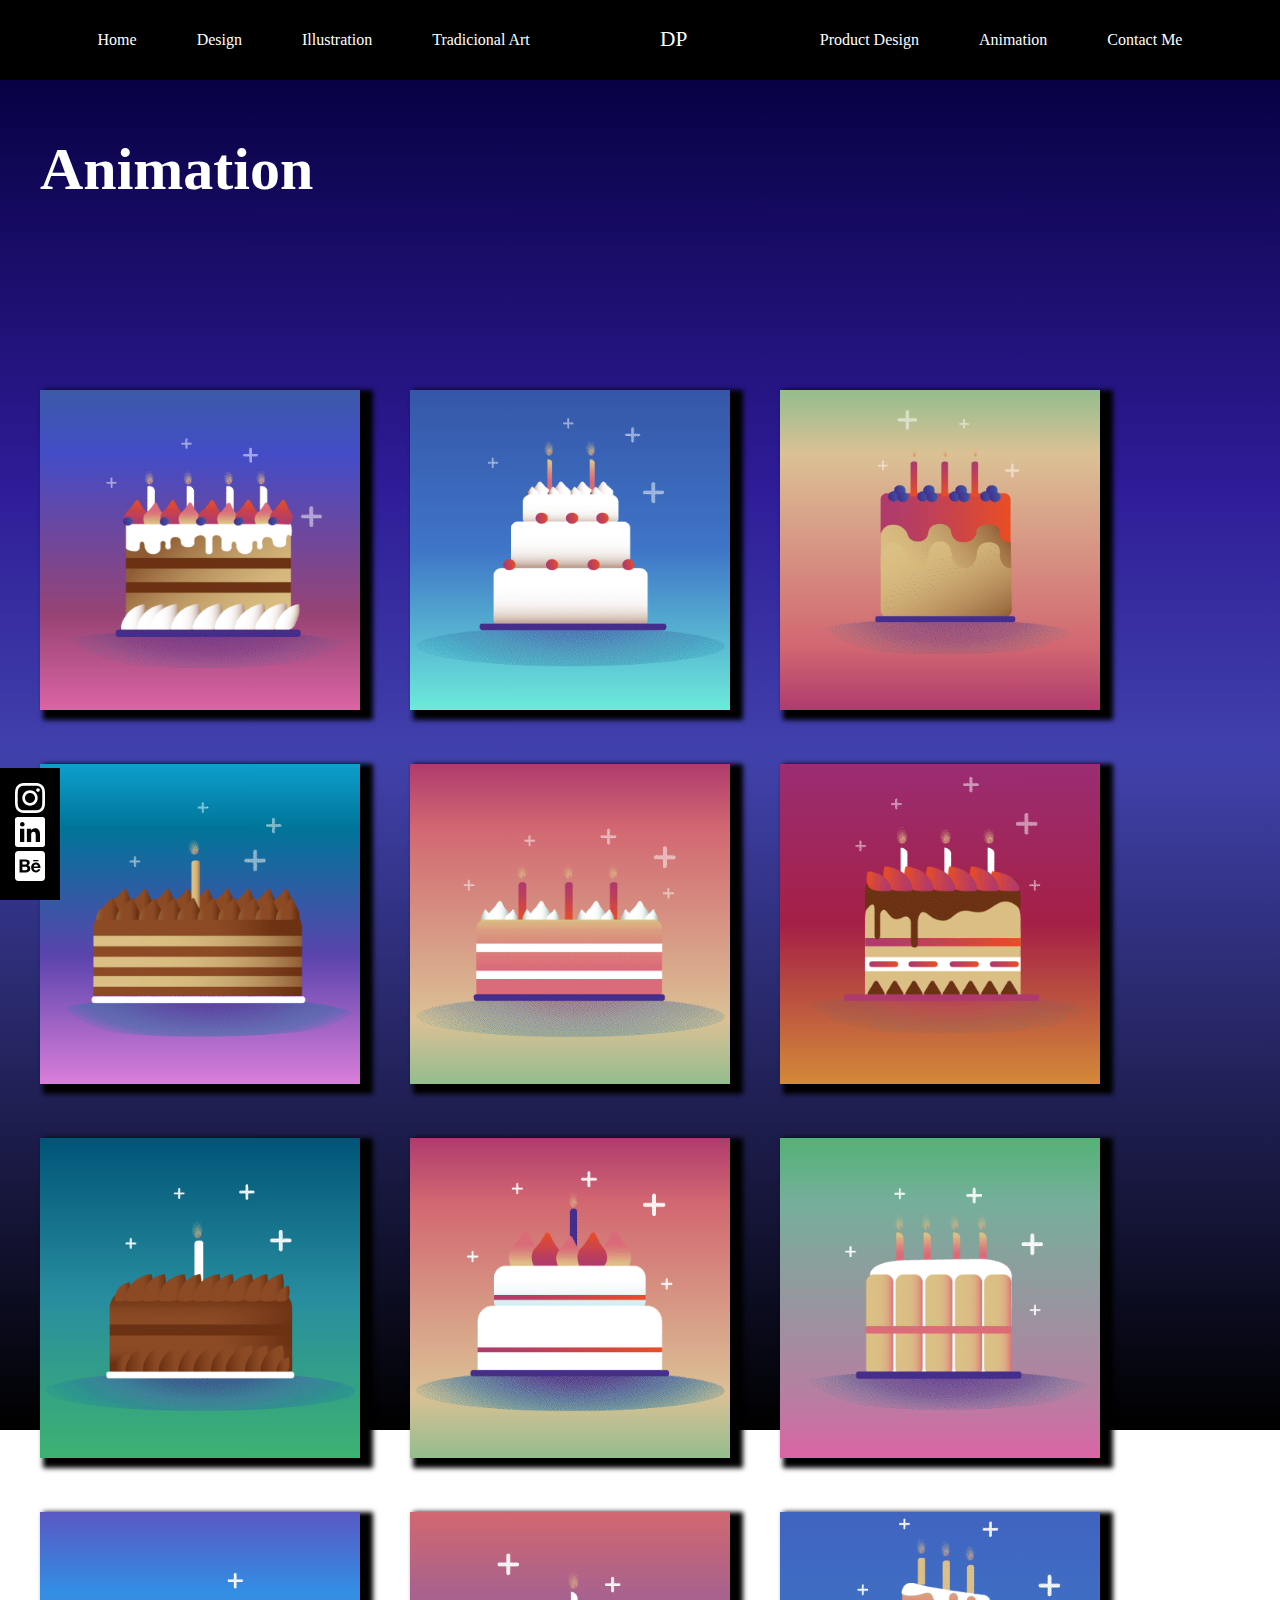
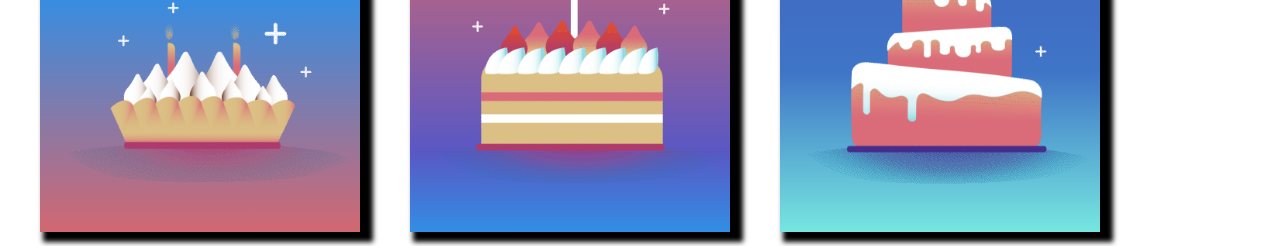
<file: animation.html>
<!DOCTYPE html>
<html lang="en">
<head>
    <meta charset="UTF-8">
    <meta http-equiv="X-UA-Compatible" content="IE=edge">
    <meta name="viewport" content="width=device-width, initial-scale=1.0">
    <meta name="author" content="Dei Pronko">
    <meta name="description" content="Dei Pronko, Porfolio, Diana Ballesteros Pronko, portfolio">
    <link rel="stylesheet" href="style.css">
    <link rel="stylesheet" href="animation.css">
    <link rel="preconnect" href="https://fonts.googleapis.com">
    <link rel="preconnect" href="https://fonts.gstatic.com" crossorigin>
    <link href="https://fonts.googleapis.com/css2?family=Tiro+Devanagari+Sanskrit:ital@0;1&display=swap" rel="stylesheet">

    <title>Porfolio - Diana Ballesteros Pronko</title>
   
</head>

<body>
            
    <header>
        <nav>
            <div class="wrapper">   
                <ul class="menu">
                    <li><a href="index.html">Home</a></li>
                    <li><a href="design.html">design</a></li>
                    <li><a href="illustration.html">illustration</a></li>
                    <li><a href="tradicionalart.html">tradicional art</a></li>           
                    <img src="assets/dp_favicom.svg" alt="dei pronko logo" href="index.html" class="logo">
                    <li><a href="productdesign.html">product design</a></li>
                    <li><a href="animation.html">animation</a></li>
                    <li><a href="contactme.html">contact me</a></li>
                </ul>
            </div>    
        </nav>
     </header>


                 <div class="background-animation">
                     <h1>animation</h1>
                     <div class="phrase-background"><p class="phrase">  "The creation of a single world comes from a huge number of fragments and chaos."
                           <br> ― Hayao Miyazaki</p></div>

                            <div class="animation-box">
                                <div class="animation01">
                                    <img src="assets/cake01.gif" alt="cake illustration">
                                </div>
                                <div class="animation02">
                                    <img src="assets/cake02.gif" alt="cake illustration2">
                                </div>
                                <div class="animation03">
                                    <img src="assets/cake03.gif" alt="An abstract painting of a men">
                                </div>
                                <div class="animation04">
                                    <img src="assets/cake04.gif" alt="An abstract painting of a men">
                                </div>
                                
                                <div class="animation05">
                                    <img src="assets/cake05.gif" alt="An abstract painting of a men">
                                </div>
                                <div class="animation06">
                                    <img src="assets/cake06.gif" alt="An abstract painting of a men">
                                </div>
                                <div class="animation07">
                                    <img src="assets/cake07.gif" alt="An abstract painting of a men">
                                </div>
                                <div class="animation08">
                                    <img src="assets/cake08.gif" alt="An abstract painting of a men">
                                </div>
                                <div class="animation09">
                                    <img src="assets/cake09.gif" alt="An abstract painting of a men">
                                </div>
                                <div class="animation10">
                                    <img src="assets/cake10.gif" alt="An abstract painting of a men">
                                </div>
                                <div class="animation11">
                                    <img src="assets/cake11.gif" alt="An abstract painting of a men">
                                </div>
                                <div class="animation12">
                                    <img src="assets/cake12.gif" alt="An abstract painting of a men">
                                </div>

                            </div>
                </div>

              

                <footer>
                     
                    <section>
                        <div class="caja">
                            <p><a href="https://www.instagram.com/deipronko/"><img src="assets/intagram.svg" alt="instagram logo"></a></p></div>
                        <div class="caja">    
                            <p><a href="https://www.linkedin.com/in/ilustraciondiana/"><img src="assets/linkedin.svg" alt="linkedin logo"></a></p></div>
                        <div class="caja">
                            <p><a href="https://www.behance.net/deipronko/"><img src="assets/behance.svg" alt="behance logo"></a></p></div>
                   
                    </section>             
                
            </footer>
            
        
</body>
</html>
</file>
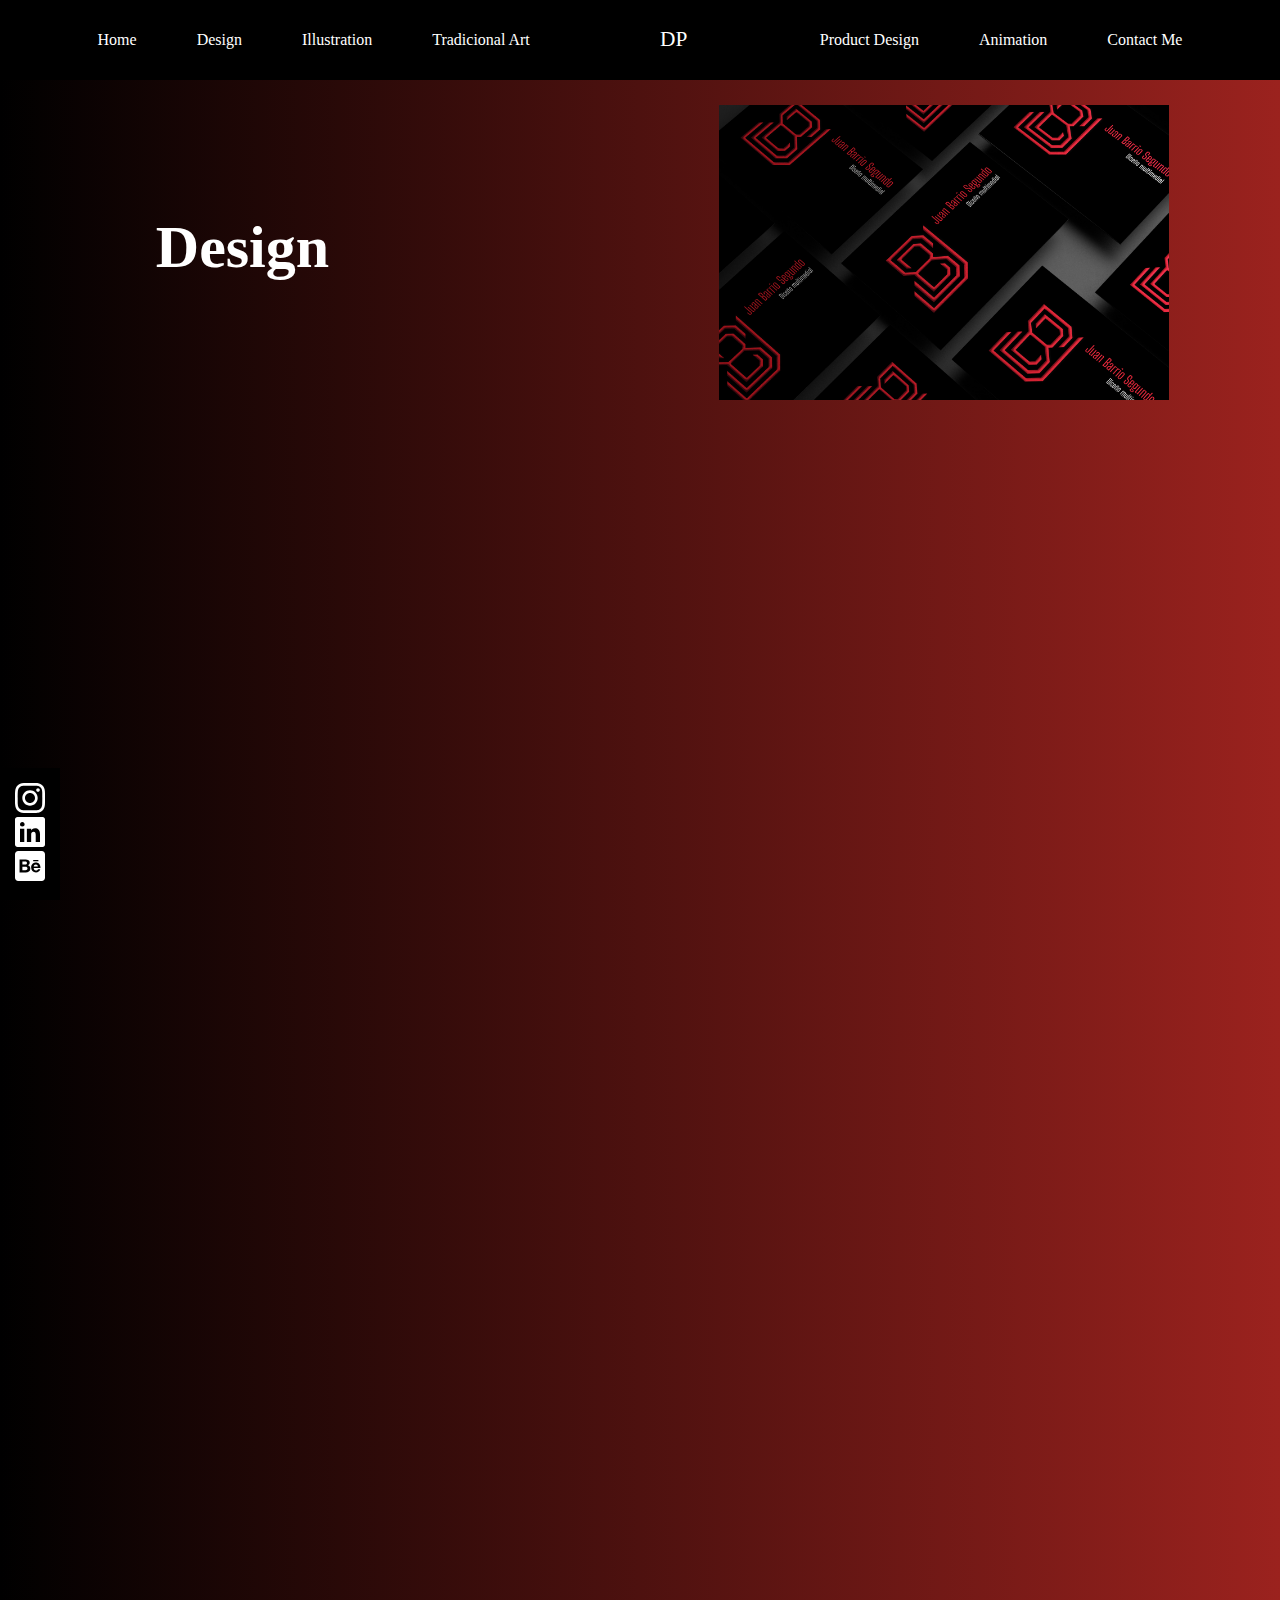
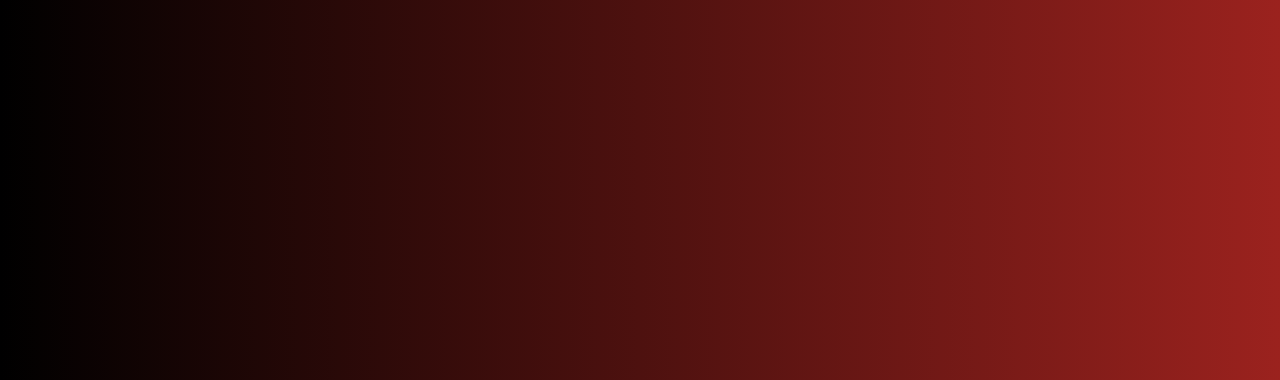
<file: design.html>
<!DOCTYPE html>
<html lang="en">
<head>
    <meta charset="UTF-8">
    <meta http-equiv="X-UA-Compatible" content="IE=edge">
    <meta name="viewport" content="width=device-width, initial-scale=1.0">
    <meta name="author" content="Dei Pronko">
    <meta name="description" content="Dei Pronko, Porfolio, Diana Ballesteros Pronko, portfolio">
    <link rel="stylesheet" href="style.css">
 
    <link rel="preconnect" href="https://fonts.googleapis.com">
    <link rel="preconnect" href="https://fonts.gstatic.com" crossorigin>
    <link href="https://fonts.googleapis.com/css2?family=Tiro+Devanagari+Sanskrit:ital@0;1&display=swap" rel="stylesheet">
    
    <title>Porfolio - Diana Ballesteros Pronko</title>

</head>

<body>
            
    <header>
        <nav>
            <div class="wrapper">   
                <ul class="menu">
                    <li><a href="index.html">Home</a></li>
                    <li><a href="design.html">design</a></li>
                    <li><a href="illustration.html">illustration</a></li>
                    <li><a href="tradicionalart.html">tradicional art</a></li>           
                    <img src="assets/dp_favicom.svg" alt="dei pronko logo" href="index.html" class="logo">
                    <li><a href="productdesign.html">product design</a></li>
                    <li><a href="animation.html">animation</a></li>
                    <li><a href="contactme.html">contact me</a></li>
                </ul>
            </div>    
        </nav>
     </header>
     <div class="background-design">
                    <div class="design">

                     <h1>design</h1>
                     <div class="phrase-background"><p class="designphrase">“Color provokes a psychic vibration. Color hides a power still unknown but real, which acts on every part of the human body.”
                        ― Wassily Kandinsky</p></div>
                        <img src="assets/monograma.jpg" class="designslide1" alt="monogram design"> 
                            
                      
                    </div>               
     </div>  
                    <footer>
                     
                        <section>
                            <div class="caja">
                                <p><a href="https://www.instagram.com/deipronko/"><img src="assets/intagram.svg" alt="instagram logo"></a></p></div>
                            <div class="caja">    
                                <p><a href="https://www.linkedin.com/in/ilustraciondiana/"><img src="assets/linkedin.svg" alt="linkedin logo"></a></p></div>
                            <div class="caja">
                                <p><a href="https://www.behance.net/deipronko/"><img src="assets/behance.svg" alt="behance logo"></a></p></div>
                       
                        </section>             
                    
                </footer>
                
            
</body>
</html>
</file>
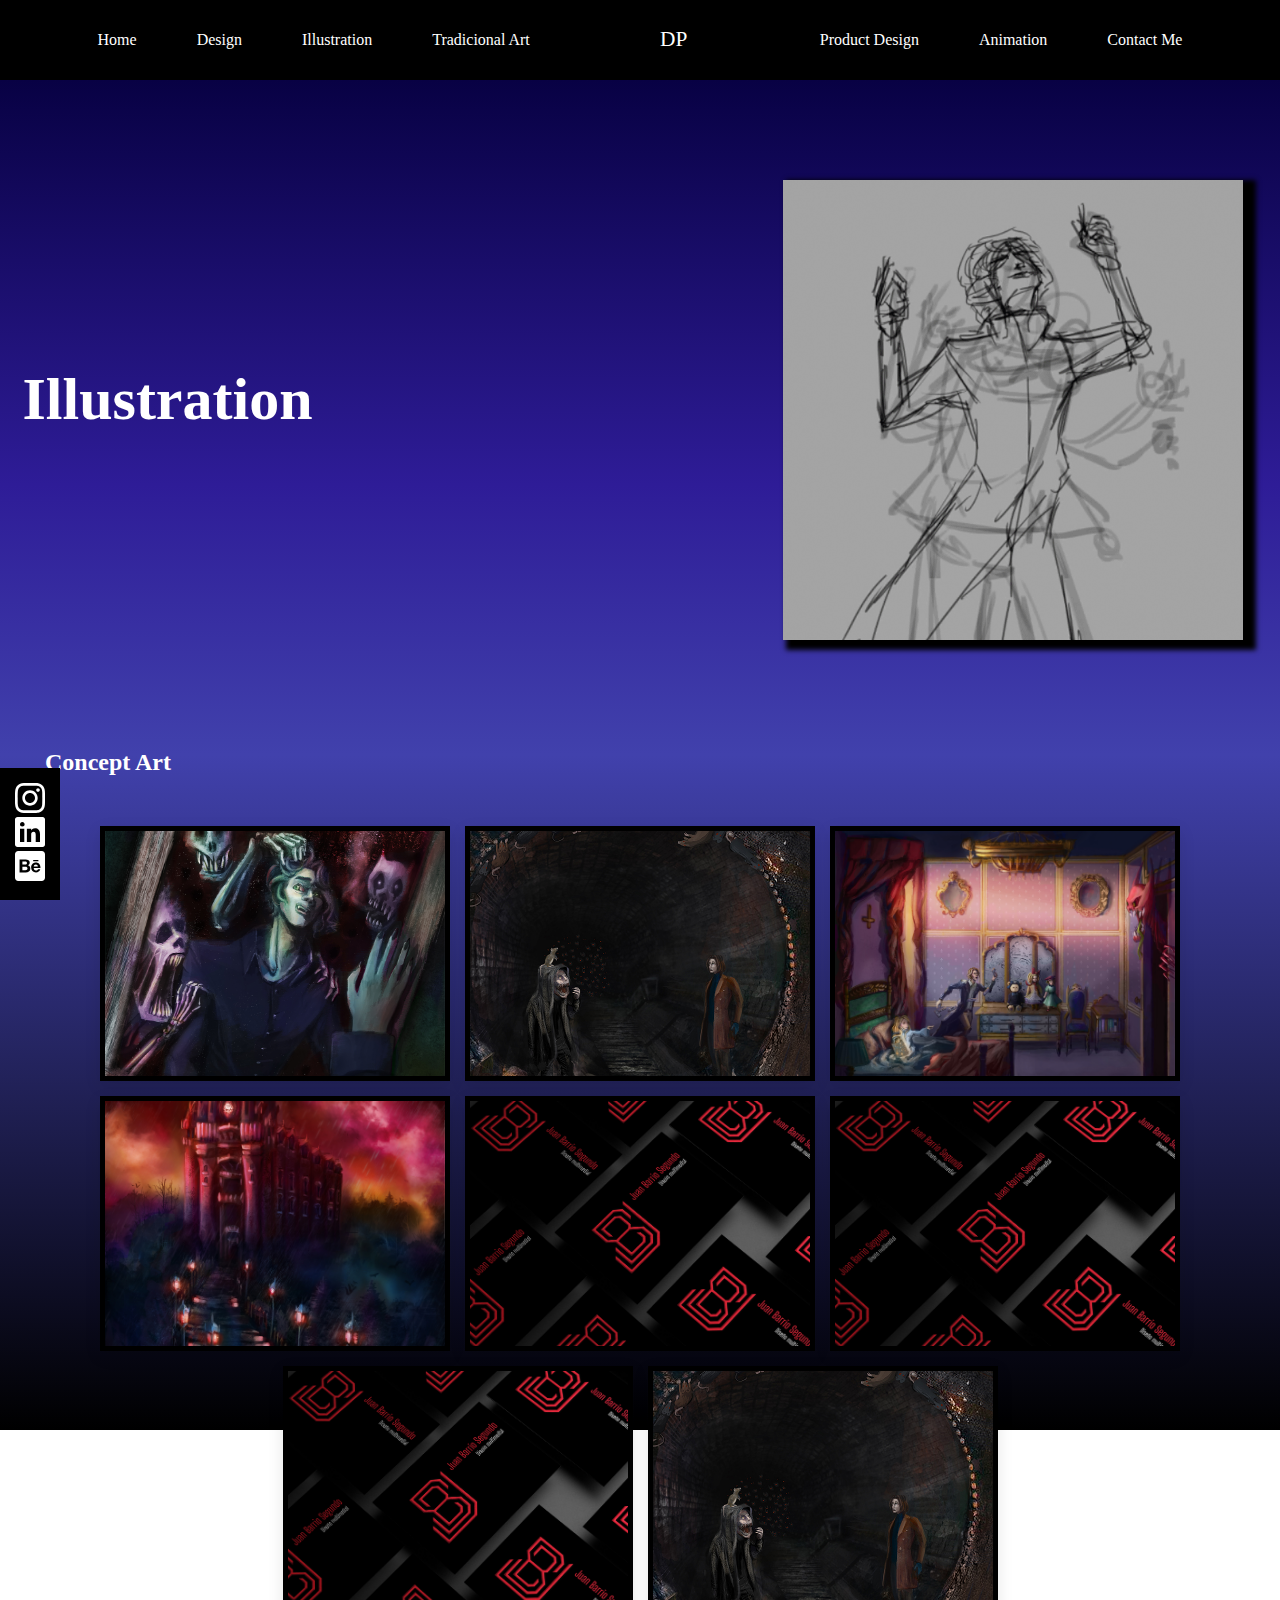
<file: illustration.html>
<!DOCTYPE html>
<html lang="en">
<head>
    <meta charset="UTF-8">
    <meta http-equiv="X-UA-Compatible" content="IE=edge">
    <meta name="viewport" content="width=device-width, initial-scale=1.0">
    <meta name="author" content="Dei Pronko">
    <meta name="description" content="Dei Pronko, Porfolio, Diana Ballesteros Pronko, portfolio">
    <link rel="stylesheet" href="style.css">

    <link rel="preconnect" href="https://fonts.googleapis.com">
    <link rel="preconnect" href="https://fonts.gstatic.com" crossorigin>
    <link href="https://fonts.googleapis.com/css2?family=Tiro+Devanagari+Sanskrit:ital@0;1&display=swap" rel="stylesheet">
    
    <title>Porfolio - Diana Ballesteros Pronko</title>

</head>

<body>
            
    <header>
        <nav>
            <div class="wrapper">   
                <ul class="menu">
                    <li><a href="index.html">Home</a></li>
                    <li><a href="design.html">design</a></li>
                    <li><a href="illustration.html">illustration</a></li>
                    <li><a href="tradicionalart.html">tradicional art</a></li>           
                    <img src="assets/dp_favicom.svg" alt="dei pronko logo" href="index.html" class="logo">
                    <li><a href="productdesign.html">product design</a></li>
                    <li><a href="animation.html">animation</a></li>
                    <li><a href="contactme.html">contact me</a></li>
                </ul>
            </div>    
        </nav>
     </header>
    
     <div class="background-illustration">
    
            <div class="illustration">

                     <h1>illustration</h1>
                     <div class="phrase-background"><p class="illustrationphrase">“Never Explain Anything.”
                        ― Howard Phillips Lovecraft</p></div>

                        <div class="abstract-martin"><img src="assets/martin_gif.gif" alt="An abstract painting of a men">
                        </div>
                        
                      
            </div> 
        
            <div class="container">

                     <h2>concept art</h2>

                        <div class="image-container">
                                
                                <div class="image"><img src="assets/martin_espejo.jpg" alt="illustration"></div>
                                <div class="image"><img src="assets/devin_ratas.jpg" alt="illustration"></div>
                                <div class="image"><img src="assets/dream.jpg" alt="illustration"></div>
                                <div class="image"><img src="assets/castle.jpg" alt="illustration"></div>
                                <div class="image"><img src="assets/monograma.jpg" alt="illustration"></div>
                                <div class="image"><img src="assets/monograma.jpg" alt="illustration"></div>
                                <div class="image"><img src="assets/monograma.jpg" alt="illustration"></div>
                                <div class="image"><img src="assets/devin_ratas.jpg" alt="illustration"></div>
                        </div>
                   
                    <div class="popup-image">
                        <span>&times;</span>
                            <img src="assets/martin_espejo.jpg" alt="illustration">
                            
                    </div>
             </div>          
    </div>    
        
    <script>
            document.querySelectorAll('.image-container img').forEach(image =>{
                image.onclick = () =>{
                document.querySelector('.popup-image').style.display = 'block'
                document.querySelector('.popup-image img').src = image.getAttribute('src')
            }
        });

            document.querySelector('.popup-image span').onclick = () =>{
                document.querySelector('.popup-image').style.display = 'none';    
            }

     
    </script>

    <footer>
                     
            <section>
                <div class="caja">
                    <p><a href="https://www.instagram.com/deipronko/"><img src="assets/intagram.svg" alt="instagram logo"></a></p></div>
                <div class="caja">    
                    <p><a href="https://www.linkedin.com/in/ilustraciondiana/"><img src="assets/linkedin.svg" alt="linkedin logo"></a></p></div>
                <div class="caja">
                    <p><a href="https://www.behance.net/deipronko/"><img src="assets/behance.svg" alt="behance logo"></a></p></div>
           
            </section>             
        
    </footer>
    

</body>
</html>
</file>
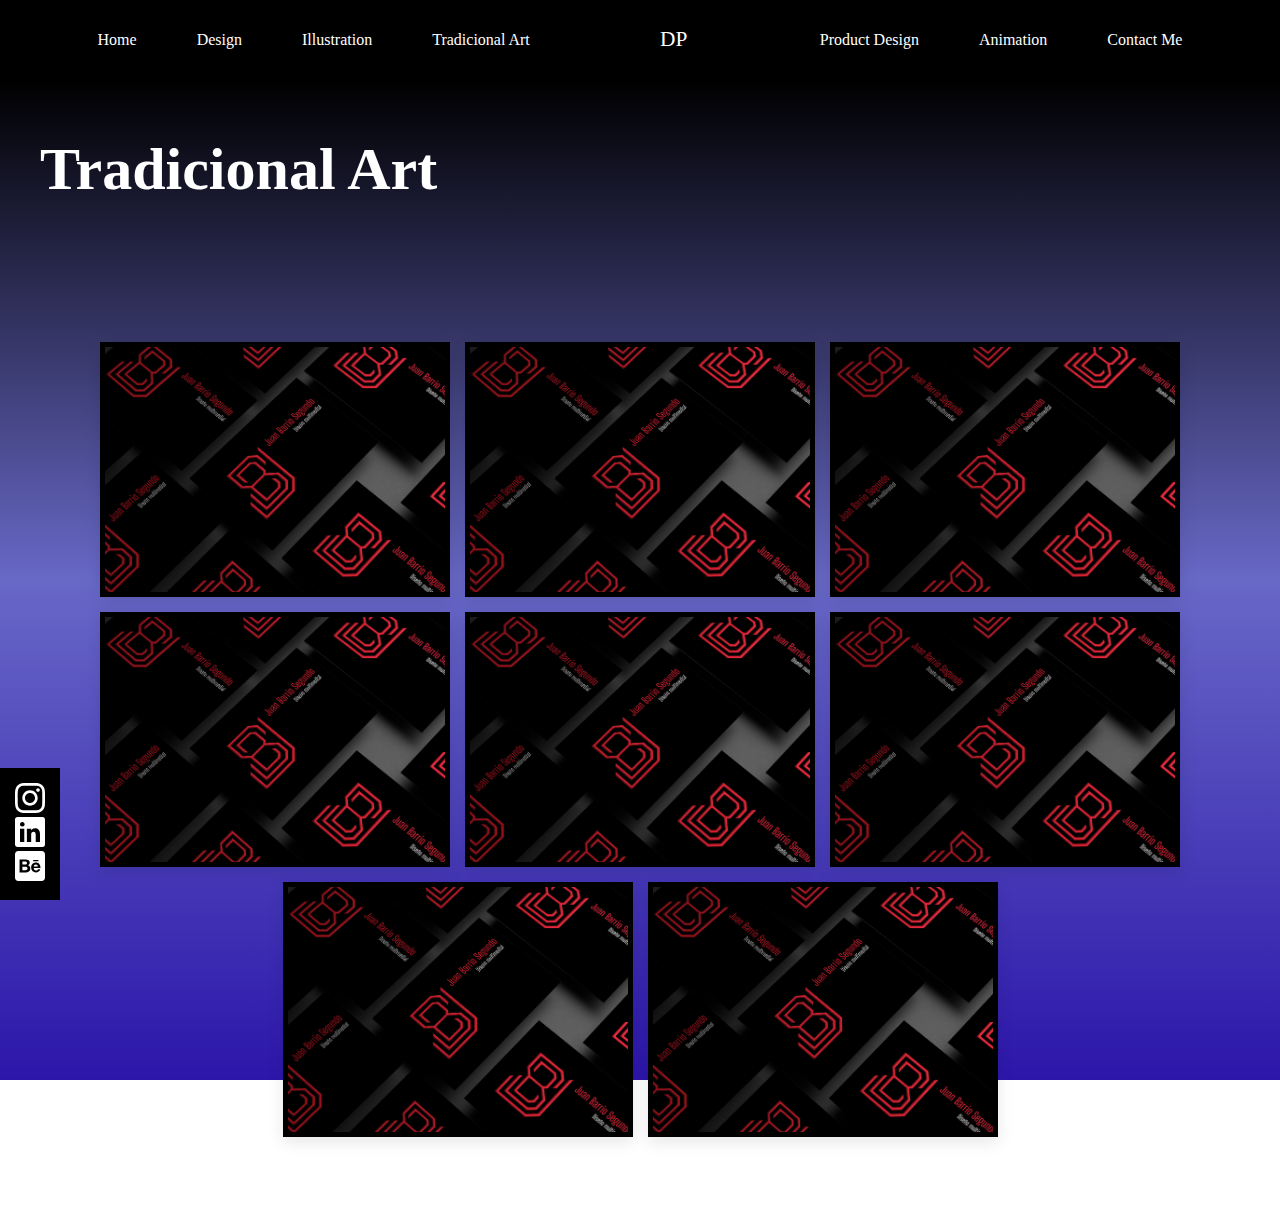
<file: tradicionalart.html>
<!DOCTYPE html>
<html lang="en">
<head>
    <meta charset="UTF-8">
    <meta http-equiv="X-UA-Compatible" content="IE=edge">
    <meta name="viewport" content="width=device-width, initial-scale=1.0">
    <meta name="author" content="Dei Pronko">
    <meta name="description" content="Dei Pronko, Porfolio, Diana Ballesteros Pronko, portfolio">
    <link rel="stylesheet" href="style.css">

    <link rel="preconnect" href="https://fonts.googleapis.com">
    <link rel="preconnect" href="https://fonts.gstatic.com" crossorigin>
    <link href="https://fonts.googleapis.com/css2?family=Tiro+Devanagari+Sanskrit:ital@0;1&display=swap" rel="stylesheet">
    
    <title>Porfolio - Diana Ballesteros Pronko</title>

</head>

<body>
            
    <header>
        <nav>
            <div class="wrapper">   
                <ul class="menu">
                    <li><a href="index.html">Home</a></li>
                    <li><a href="design.html">design</a></li>
                    <li><a href="illustration.html">illustration</a></li>
                    <li><a href="tradicionalart.html">tradicional art</a></li>           
                    <img src="assets/dp_favicom.svg" alt="dei pronko logo" href="index.html" class="logo">
                    <li><a href="productdesign.html">product design</a></li>
                    <li><a href="animation.html">animation</a></li>
                    <li><a href="contactme.html">contact me</a></li>
                </ul>
            </div>    
        </nav>
     </header>
        
     <div class="background-tradicional">
                 <div class="tradicional">

                     <h1>tradicional art</h1>
                     <div class="phrase-background"><p class="phrase">“I dream my painting and I paint my dream.”
                        ― Vincent Willem van Gogh</p></div>
                </div>

                <div class="container">

                       <div class="image-container">
                               
                               <div class="image"><img src="assets/monograma.jpg" alt="illustration"></div>
                               <div class="image"><img src="assets/monograma.jpg" alt="illustration"></div>
                               <div class="image"><img src="assets/monograma.jpg" alt="illustration"></div>
                               <div class="image"><img src="assets/monograma.jpg" alt="illustration"></div>
                               <div class="image"><img src="assets/monograma.jpg" alt="illustration"></div>
                               <div class="image"><img src="assets/monograma.jpg" alt="illustration"></div>
                               <div class="image"><img src="assets/monograma.jpg" alt="illustration"></div>
                               <div class="image"><img src="assets/monograma.jpg" alt="illustration"></div>
                       </div>
                  
                   <div class="popup-image">
                       <span>&times;</span>
                           <img src="assets/monograma.jpg" alt="illustration">
                   </div>
            </div>          
   </div>   
        
   <script>
           document.querySelectorAll('.image-container img').forEach(image =>{
               image.onclick = () =>{
               document.querySelector('.popup-image').style.display = 'block'
               document.querySelector('.popup-image img').src = image.getAttribute('src')
           }
       });

           document.querySelector('.popup-image span').onclick = () =>{
               document.querySelector('.popup-image').style.display = 'none';    
           }

   </script>
                <footer>
                     
                    <section>
                        <div class="caja">
                            <p><a href="https://www.instagram.com/deipronko/"><img src="assets/intagram.svg" alt="instagram logo"></a></p></div>
                        <div class="caja">    
                            <p><a href="https://www.linkedin.com/in/ilustraciondiana/"><img src="assets/linkedin.svg" alt="linkedin logo"></a></p></div>
                        <div class="caja">
                            <p><a href="https://www.behance.net/deipronko/"><img src="assets/behance.svg" alt="behance logo"></a></p></div>
                   
                    </section>             
                
            </footer>
            
        
</body>
</html>
</file>
<file: style.css>
* {
  padding: 0;
  margin: 0;
  box-sizing: border-box;
  scroll-behavior: smooth;
}

.home {
  background-color: #000000;
  background-image: url(/assets/tarot_1280x720.jpg);
  background-repeat: no-repeat;
  background-size: cover;
  margin-top: 0px;
  background-position: center;
  width: auto;
  height: 900px;

}

h1 {
  text-align: left;
  margin-left: 20px;
  margin-right: 20px;
  margin-bottom: 20px;
  padding: 20px;
  padding-top: 55px;
  font-size: 60px;
  text-transform: capitalize;
  color: white;
  animation: h1fadein 5s;
}
  


@keyframes h1fadein {
  from {
    Opacity: 0;
  }

  to {
    opacity: 1;
  }
}

h2 {
  text-align: left;
  margin-left: 20px;
  margin-right: 20px;
  margin-bottom: 20px;
  padding: 20px;
  text-transform: capitalize;
  color: white;
}

.menu{
    list-style: none;
    padding: 25px;
    background: #000000;
    display: flex;
    flex-wrap: wrap;
    align-items: center;
    justify-content: center;
    
}

.logo {  
  width: 30px;
  height: 30px;
  padding: 0px;
  margin-right: 100px;
  margin-left: 100px;
  margin-top: 0;
  }

.menu li a {
    text-decoration: none;
    color: white;
    padding: 30px;
    font-family: tiro;
    text-transform: capitalize;
    
}

.menu li a:hover {
  background: #9b221e;
}


.phrase {
  padding-left: 5px;
  padding: 2px;
  margin-left: 5px;
  margin-right: 80%;
  color: white;
 }

 .phrase-background {
  background: linear-gradient(-90deg, transparent 0%, #9b221e 90%, #9b221e 100%); 
  opacity: 0;
  padding-top: 15px;
  padding-bottom: 15px;
  margin-left: 40px;
  transition: opacity 235ms;
 }

 .phrase-background:hover {
  opacity: 1;
 }

footer {
  bottom:0;
  border: 0;
  position: fixed;
  }

section {
  width: 60px;
  display: flex;
  flex-direction: column;
  align-items: center;
  background-color: #000000;
  padding: 15px;
}

.caja {
  text-align: center;
  width: 100%;
}

.reel {
  margin: 50px;
}

.background-design {
  background: linear-gradient(90deg, black 0%, #9b221e 100%);
  height: 1900px;
  }

.design {
  margin-left: 5px;
  align-items: center;
  display: flex;
  align-items: center;
  justify-content: center;
}

.designphrase {
  color: white;
  width: 250px;
  height: 100px;
  margin: 30px;
  padding: 15px;
  text-align: center;
  
}

.designslide1 {
  padding-top: 25px;
  width: 450px;
  align-items: center;
  justify-content: center;
  }

.illustration {
  margin-left: 5px;
  align-items: center;
  display: flex;
  align-items: center;
  justify-content: center;
 }

 .illustration img {
  height: 460px;
  width: auto;
  margin-top: 40px;
}

.container {
  position: relative;
  min-height: 100vh;
}

.container h2 {
  padding-top: 45px;
  padding-left: 45px;
  text-align: left;
  margin-left: 0px;
  text-transform: capitalize;  
}

.container .image-container {
  display: flex;
  flex-wrap: wrap;
  gap: 15px;
  justify-content: center;
  padding: 10px;
  }

.container .image-container .image {
  height: 255px;
  width: 350px;
  border: 5px solid rgb(0, 0, 0);
  box-shadow: 0 5px 15px rgba(0, 0, 0, .1);
  overflow: hidden;
  cursor: pointer;  
}

.container .image-container .image img {
  height: 100%;
  width: 100%;
  object-fit: cover;
  transition: .2s linear;
}

.container .image-container .image:hover img{  
  transform: scale(1.1);
}

.container .popup-image {
  position: fixed;
  top:0; left:0;
  background: rgba(0, 0, 0,.9);
  height: 100%;
  width: 100%;
  z-index: 100;
  display: none;
}

.container .popup-image span{
  position: absolute;
  top:0; right:10px;
  font-size: 60px;
  font-weight: bolder;
  color: #fff;
  cursor: pointer;
  z-index: 100;
}

.container .popup-image img{
  position: absolute;
  top:50%; left:50%;
  transform: translate(-50%, -50%);
  border: 5px solid #fff;
  border-radius: 5px;
  height: 800px;
  object-fit: cover;
}

@media (max-width: 768px){
  .container .popup-image img{
    width:95%;
  }
}

.illustrationphrase {
  color: white;
  width: 250px;
  height: 90px;
  margin: 15px;
  margin-right: 30px;
  margin-left: 50px;
  padding: 25px;
  text-align: center;
  justify-content: center;
}

.illustrationphrase:hover {
  opacity: 1;
 }

.illustration h1 {
  text-align: center;
}

.background-illustration {
  background: linear-gradient(360deg, black 0%, rgb(65, 65, 172) 50%, #2e1c97 70%, #080144 100%);
  height: 1350px;
 }

 .background-animation {
  background: linear-gradient(360deg, black 0%, rgb(65, 65, 172) 50%, #2e1c97 70%, #080144 100%);
  height: 1350px;
 }

 .abstract-martin {
  margin: 60px;
}
 .abstract-martin img {
  box-shadow: 8px 5px 5px 5px black;
}

 .background-tradicional {
  background: linear-gradient(180deg, black 0%, rgb(104, 104, 199) 50%, #2c16aa 100%);
  height: 1000px;
}

.animation-box {

  display: flex;
  flex-direction: row;
  flex-wrap: wrap;
  size: 50px;
  align-items: center;
}

.animation01 img {
  background: linear-gradient(180deg, #3B5AA8 0%, #434cc7 20%, #974374 70%, #DB64A5 100%);
  box-shadow: 8px 5px 5px 5px black;
  height: 320px;
  padding: 5px;
  margin: 10px;
  margin-top: 40px;
  margin-left: 40px;
}


.animation02 img {
  background: linear-gradient(180deg, #3556a8 0%, #3f75c7 50%, #6cebda 100%);
  box-shadow: 8px 5px 5px 5px black;
  height: 320px;
  padding: 5px;
  margin: 10px;
  margin-top: 40px;
  margin-left: 40px;
}

.animation03 img {
  background: linear-gradient(180deg, #94BD8D 0%, #DBC195 20%, #D26771 80%, #AF3B6E 100%);
  box-shadow: 8px 5px 5px 5px black;
  height: 320px;
  padding: 20px;
  margin: 10px;
  margin-top: 40px;
  margin-left: 40px;
}

.animation04 img {
  background: linear-gradient(180deg, #0d9fcc 0%, #007599 20%, #5b44ad 60%, #da7eda 100%);
  box-shadow: 8px 5px 5px 5px black;
  height: 320px;
  padding: 5px;
  margin: 10px;
  margin-top: 40px;
  margin-left: 40px;
}

.animation05 img {
  background: linear-gradient(180deg, #AF3B6E 0%, #D26771 20%, #DBC195 80%, #94BD8D 100%);
  box-shadow: 8px 5px 5px 5px black;
  height: 320px;
  padding: 5px;
  margin: 10px;
  margin-top: 40px;
  margin-left: 40px;
}

.animation06 img {
  background: linear-gradient(180deg, #9A2D73 0%, #A52046 50%, #D48938 100%);
  box-shadow: 8px 5px 5px 5px black;
  height: 320px;
  padding: 5px;
  margin: 10px;
  margin-top: 40px;
  margin-left: 40px;
}

.animation07 img {
  background: linear-gradient(180deg, #005477 0%, #288d9f 50%, #3db171 100%);
  box-shadow: 8px 5px 5px 5px black;
  height: 320px;
  padding: 5px;
  margin: 10px;
  margin-top: 40px;
  margin-left: 40px;
}

.animation08 img {
  background: linear-gradient(180deg, #AF3B6E 0%, #D26771 20%, #DBC195 80%, #94BD8D 100%);
  box-shadow: 8px 5px 5px 5px black;
  height: 320px;
  padding: 5px;
  margin: 10px;
  margin-top: 40px;
  margin-left: 40px;
}

.animation09 img {
  background: linear-gradient(180deg, #54B275 0%, #75AF9B 20%, #B67FA1 80%, #DB64A5 100%);
  box-shadow: 8px 5px 5px 5px black;
  height: 320px;
  padding: 5px;
  margin: 10px;
  margin-top: 40px;
  margin-left: 40px;
}

.animation10 img {
  background: linear-gradient(180deg, #7558c4 0%, #5a58c4 0%, #328ee4 25%, #D26771 100%);
  box-shadow: 8px 5px 5px 5px black;
  height: 320px;
  padding: 5px;
  margin: 10px;
  margin-top: 40px;
  margin-left: 40px;
}

.animation11 img {
  background: linear-gradient(180deg, #D26771 0%, #5a58c4 75%, #328ee4 100%);
  box-shadow: 8px 5px 5px 5px black;
  height: 320px;
  padding: 5px;
  margin: 10px;
  margin-top: 40px;
  margin-left: 40px;
}

.animation12 img {
  background: linear-gradient(180deg, #4064c0 0%, #3f75c7 50%, #76e6e0 100%);
  box-shadow: 8px 5px 5px 5px black;
  height: 320px;
  padding: 5px;
  margin: 10px;
  margin-top: 40px;
  margin-left: 40px;
}
</file>
<file: animation.css>
.h1animation {
    animation: h1fadein 5s;
    text-align: left;
    font-size: 80px;
    margin-left: 20px;
    margin-right: 20px;
    margin-bottom: 20px;
    padding: 20px;
    padding-top: 55px;
    text-transform: capitalize;
    color: white;
  }

  @keyframes h1fadein {
    from {
      Opacity: 0;
    }
  
    to {
      opacity: 1;
    }
  }
</file>
